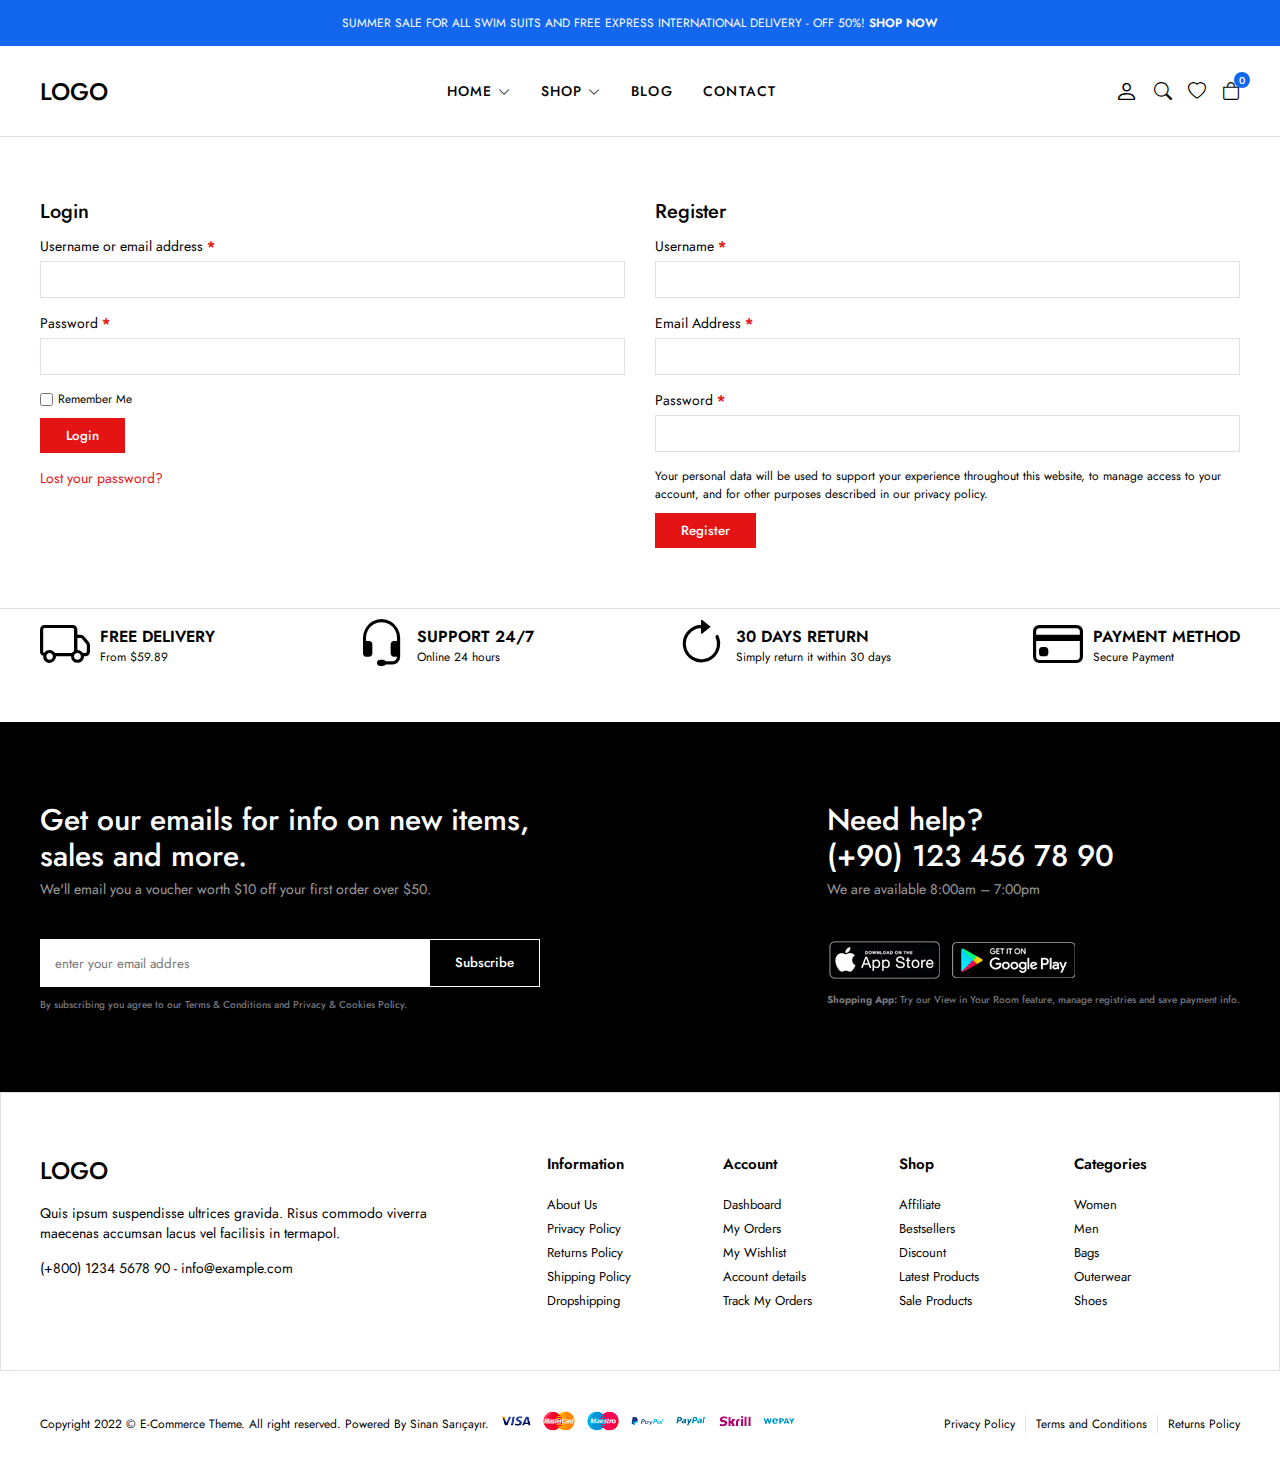
<file: account.html>
<!DOCTYPE html>
<html lang="en">

<head>
  <meta charset="UTF-8" />
  <meta http-equiv="X-UA-Compatible" content="IE=edge" />
  <meta name="viewport" content="width=device-width, initial-scale=1.0" />
  <!-- !bootstrap icon -->
  <link rel="stylesheet" href="https://cdn.jsdelivr.net/npm/bootstrap-icons@1.10.2/font/bootstrap-icons.css" />
  <link rel="stylesheet" href="css/main.css" />
  <title>E-Commerce | Account</title>
</head>

<body>
  <!-- ! header start -->
  <header>
    <div class="global-notification">
      <div class="container">
        <p>
          SUMMER SALE FOR ALL SWIM SUITS AND FREE EXPRESS INTERNATIONAL
          DELIVERY - OFF 50%! <a href="shop.html">SHOP NOW</a>
        </p>
      </div>
    </div>
    <div class="header-row">
      <div class="container">
        <div class="header-wrapper">
          <div class="header-mobile">
            <i class="bi bi-list" id="btn-menu"></i>
          </div>
          <div class="header-left">
            <a href="/" class="logo">LOGO</a>
          </div>
          <div class="header-center" id="sidebar">
            <nav class="navigation">
              <ul class="menu-list">
                <li class="menu-list-item">
                  <a href="/" class="menu-link">Home
                    <i class="bi bi-chevron-down"></i>
                  </a>
                  <div class="menu-dropdown-wrapper">
                    <ul class="menu-dropdown-content">
                      <li><a href="#">Home Clean</a></li>
                      <li><a href="#">Home Collection</a></li>
                      <li><a href="#">Home Minimal</a></li>
                      <li><a href="#">Home Modern</a></li>
                      <li><a href="#">Home Parallax</a></li>
                      <li><a href="#">Home Strong</a></li>
                      <li><a href="#">Home Style</a></li>
                      <li><a href="#">Home Unique</a></li>
                      <li><a href="#">Home RTL</a></li>
                    </ul>
                  </div>
                </li>
                <li class="menu-list-item megamenu-wrapper">
                  <a href="shop.html" class="menu-link">Shop
                    <i class="bi bi-chevron-down"></i>
                  </a>
                  <div class="menu-dropdown-wrapper">
                    <div class="menu-dropdown-megamenu">
                      <div class="megamenu-links">
                        <div class="megamenu-products">
                          <h3 class="megamenu-product-title">Shop Style</h3>
                          <ul class="megamenu-menu-list">
                            <li><a href="#">Shop Standart</a></li>
                            <li><a href="#">Shop Full</a></li>
                            <li><a href="#">Shop Only Categories</a></li>
                            <li><a href="#">Shop Image Categories</a></li>
                            <li><a href="#">Shop Sub Categories</a></li>
                            <li><a href="#">Shop List</a></li>
                            <li><a href="#">Hover Style 1</a></li>
                            <li><a href="#">Hover Style 2</a></li>
                            <li><a href="#">Hover Style 3</a></li>
                          </ul>
                        </div>
                        <div class="megamenu-products">
                          <h3 class="megamenu-product-title">
                            Filter Layout
                          </h3>
                          <ul class="megamenu-menu-list">
                            <li><a href="#">Sidebar</a></li>
                            <li><a href="#">Filter Side Out</a></li>
                            <li><a href="#">Filter Dropdown</a></li>
                            <li><a href="#">Filter Drawer</a></li>
                          </ul>
                        </div>
                        <div class="megamenu-products">
                          <h3 class="megamenu-product-title">Shop Loader</h3>
                          <ul class="megamenu-menu-list">
                            <li><a href="#">Shop Pagination</a></li>
                            <li><a href="#">Shop Infinity</a></li>
                            <li><a href="#">Shop Load More</a></li>
                            <li><a href="#">Cart Modal</a></li>
                            <li><a href="#">Cart Drawer</a></li>
                            <li><a href="#">Cart Page</a></li>
                          </ul>
                        </div>
                      </div>
                      <div class="megamenu-single">
                        <a href="#">
                          <img src="img/mega-menu.jpg" alt="" />
                        </a>
                        <h3 class="megamenu-single-title">
                          JOIN THE LAYERING GANG
                        </h3>
                        <h4 class="megamenu-single-subtitle">
                          Suspendisse faucibus nunc et pellentesque
                        </h4>
                        <a href="#" class="megamenu-single-button btn btn-sm">Shop Now</a>
                      </div>
                    </div>
                  </div>
                </li>
                <li class="menu-list-item">
                  <a href="blog.html" class="menu-link">Blog
                  </a>
                </li>
                <li class="menu-list-item">
                  <a href="contact.html" class="menu-link">Contact</a>
                </li>
              </ul>
            </nav>
            <i class="bi-x-circle" id="close-sidebar"></i>
          </div>
          <div class="header-right">
            <div class="header-right-links">
              <a href="account.html">
                <i class="bi bi-person"></i>
              </a>
              <button class="search-button">
                <i class="bi bi-search"></i>
              </button>
              <a href="#">
                <i class="bi bi-heart"></i>
              </a>
              <div class="header-cart">
                <a href="cart.html" class="header-cart-link">
                  <i class="bi bi-bag"></i>
                  <span class="header-cart-count">0</span>
                </a>
              </div>
            </div>
          </div>
        </div>
      </div>
    </div>
  </header>
  <!-- ! header end -->

  <!-- ! modal search start -->
  <div class="modal-search">
    <div class="modal-wrapper">
      <h3 class="modal-title">Search for products</h3>
      <p class="modal-text">
        Start typing to see products you are looking for.
      </p>
      <div class="search">
        <input type="text" placeholder="Search a product" />
        <button><i class="bi bi-search"></i></button>
      </div>
      </form>
      <div class="search-result">
        <div class="search-heading">
          <h3>RESULT FROM PRODUCT</h3>
        </div>
        <div class="results">

        </div>
      </div>
      <i class="bi bi-x-circle" id="close-modal-search"></i>
    </div>
  </div>
  <!-- ! modal search end -->


  <!-- ! account start -->
  <section class="account-page">
    <div class="container">
      <div class="account-wrapper">
        <div class="account-column">
          <h2>Login</h2>
          <form>
            <div>
              <label>
                <span>Username or email address <span class="required">*</span></span>
                <input type="text">
              </label>
            </div>
            <div>
              <label>
                <span>Password <span class="required">*</span></span>
                <input type="password">
              </label>
            </div>
            <p class="remember">
              <label>
                <input type="checkbox">
                <span>Remember Me</span>
              </label>
              <button class="btn btn-sm">Login</button>
            </p>
            <a href="#" class="form-link">Lost your password?</a>
          </form>
        </div>
        <div class="account-column">
          <h2>Register</h2>
          <form>
            <div>
              <label>
                <span>Username <span class="required">*</span></span>
                <input type="text">
              </label>
            </div>
            <div>
              <label>
                <span>Email Address <span class="required">*</span></span>
                <input type="email">
              </label>
            </div>
            <div>
              <label>
                <span>Password <span class="required">*</span></span>
                <input type="password">
              </label>
            </div>
            <div class="privacy-policy-text remember">
              <p>
                Your personal data will be used to support your experience throughout this website, to manage access to
                your account, and for other purposes described in our <a href="#">privacy policy</a>.
              </p>
              <button class="btn btn-sm">Register</button>
            </div>
          </form>
        </div>
      </div>
    </div>
  </section>
  <!-- ! account end -->

  <!-- ! policy start -->
  <section class="policy">
    <div class="container">
      <ul class="policy-list">
        <li class="policy-item">
          <i class="bi bi-truck"></i>
          <div class="policy-texts">
            <strong>FREE DELIVERY</strong>
            <span>From $59.89</span>
          </div>
        </li>
        <li class="policy-item">
          <i class="bi bi-headset"></i>
          <div class="policy-texts">
            <strong>SUPPORT 24/7</strong>
            <span>Online 24 hours</span>
          </div>
        </li>
        <li class="policy-item">
          <i class="bi bi-arrow-clockwise"></i>
          <div class="policy-texts">
            <strong>30 DAYS RETURN</strong>
            <span>Simply return it within 30 days</span>
          </div>
        </li>
        <li class="policy-item">
          <i class="bi bi-credit-card"></i>
          <div class="policy-texts">
            <strong>PAYMENT METHOD</strong>
            <span>Secure Payment</span>
          </div>
        </li>
      </ul>
    </div>
  </section>
  <!-- ! policy end -->

  <!-- ! footer start -->
  <section class="footer">
    <div class="subscribe-contact-row">
      <div class="container">
        <div class="subscribe-contact-wrapper">
          <div class="subscribe-wrapper">
            <div class="footer-subscribe">
              <div class="footer-subscribe-top">
                <h3 class="subscribe-title">
                  Get our emails for info on new items, sales and more.
                </h3>
                <p class="subscribe-desc">
                  We'll email you a voucher worth $10 off your first order
                  over $50.
                </p>
              </div>
              <div class="footer-subscribe-bottom">
                <form>
                  <input type="text" placeholder="enter your email addres" />
                  <button class="btn">Subscribe</button>
                </form>
                <p class="privacy-text">
                  By subscribing you agree to our
                  <a href="#">Terms & Conditions and Privacy & Cookies Policy.</a>
                </p>
              </div>
            </div>
          </div>
          <div class="contact-wrapper">
            <div class="footer-contact-top">
              <h3 class="contact-title">Need help? <br>
                (+90) 123 456 78 90
              </h3>
              <p class="contact-desc">We are available 8:00am – 7:00pm
              </p>
            </div>
            <div class="footer-contact-bottom">
              <div class="download-app">
                <a href="#">
                  <img src="img/footer/app-store.png" alt="">
                </a>
                <a href="#">
                  <img src="img/footer/google-play.png" alt="">
                </a>
              </div>
              <p class="privacy-text">
                <strong>Shopping App:</strong> Try our View in Your Room feature, manage registries and save payment
                info.
              </p>
            </div>
          </div>
        </div>
      </div>
    </div>
    <div class="widgets-row">
      <div class="container">
        <div class="footer-widgets">
          <div class="brand-info">
            <div class="footer-logo">
              <a href="/" class="logo">LOGO</a>
            </div>
            <div class="footer-desc">
              Quis ipsum suspendisse ultrices gravida. Risus commodo viverra maecenas accumsan lacus vel facilisis in
              termapol.
            </div>
            <div class="footer-contact">
              <p>
                <a href="tel:123456789">(+800) 1234 5678 90</a> -
                <a href="mailto:info@example.com">info@example.com</a>
              </p>
            </div>
          </div>
          <div class="widget-nav-menu">
            <h4>Information</h4>
            <ul class="menu-list">
              <li>
                <a href="#">About Us</a>
              </li>
              <li>
                <a href="#">Privacy Policy</a>
              </li>
              <li>
                <a href="#">Returns Policy</a>
              </li>
              <li>
                <a href="#">Shipping Policy</a>
              </li>
              <li>
                <a href="#">Dropshipping</a>
              </li>
            </ul>
          </div>
          <div class="widget-nav-menu">
            <h4>Account</h4>
            <ul class="menu-list">
              <li>
                <a href="#">Dashboard</a>
              </li>
              <li>
                <a href="#">My Orders</a>
              </li>
              <li>
                <a href="#">My Wishlist</a>
              </li>
              <li>
                <a href="#">Account details</a>
              </li>
              <li>
                <a href="#">Track My Orders</a>
              </li>
            </ul>
          </div>
          <div class="widget-nav-menu">
            <h4>Shop</h4>
            <ul class="menu-list">
              <li>
                <a href="#">Affiliate</a>
              </li>
              <li>
                <a href="#">Bestsellers</a>
              </li>
              <li>
                <a href="#">Discount</a>
              </li>
              <li>
                <a href="#">Latest Products</a>
              </li>
              <li>
                <a href="#">Sale Products</a>
              </li>
            </ul>
          </div>
          <div class="widget-nav-menu">
            <h4>Categories</h4>
            <ul class="menu-list">
              <li>
                <a href="#">Women</a>
              </li>
              <li>
                <a href="#">Men</a>
              </li>
              <li>
                <a href="#">Bags</a>
              </li>
              <li>
                <a href="#">Outerwear</a>
              </li>
              <li>
                <a href="#">Shoes</a>
              </li>
            </ul>
          </div>
        </div>
      </div>
    </div>
    <div class="copyright-row">
      <div class="copyright-row">
        <div class="container">
          <div class="footer-copyright">
            <div class="site-copyright">
              <p>
                Copyright 2022 © E-Commerce Theme. All right reserved.
                Powered By Sinan Sarıçayır.
              </p>
            </div>
            <a href="#">
              <img src="img/footer/cards.png" alt="">
            </a>
            <div class="footer-menu">
              <ul class="footer-menu-list">
                <li class="list-item">
                  <a href="#">Privacy Policy</a>
                </li>
                <li class="list-item">
                  <a href="#">Terms and Conditions</a>
                </li>
                <li class="list-item">
                  <a href="#">Returns Policy</a>
                </li>
              </ul>
            </div>
          </div>
        </div>
      </div>
    </div>
  </section>
  <!-- ! footer end -->

  <!-- scripts start -->
  <script src="js/main.js" type="module"></script>
  <!-- scripts end -->
</body>

</html>
</file>
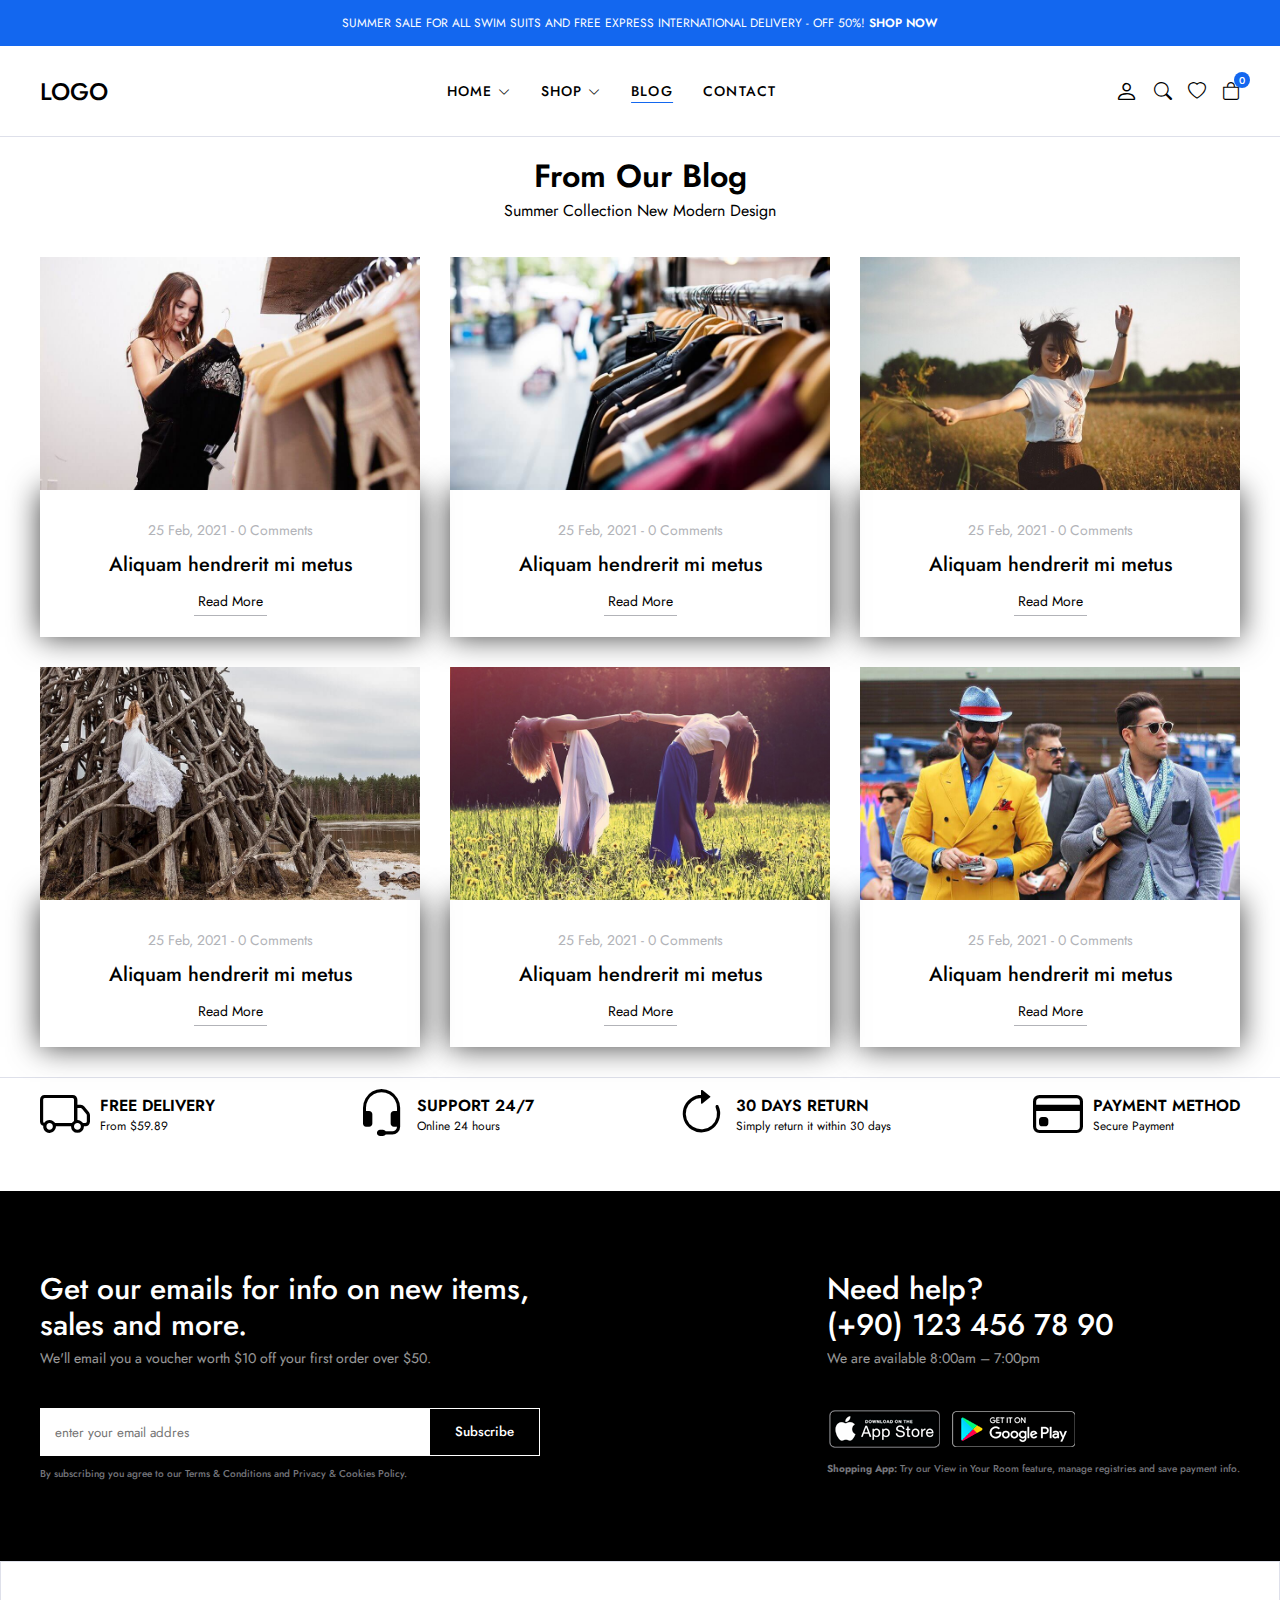
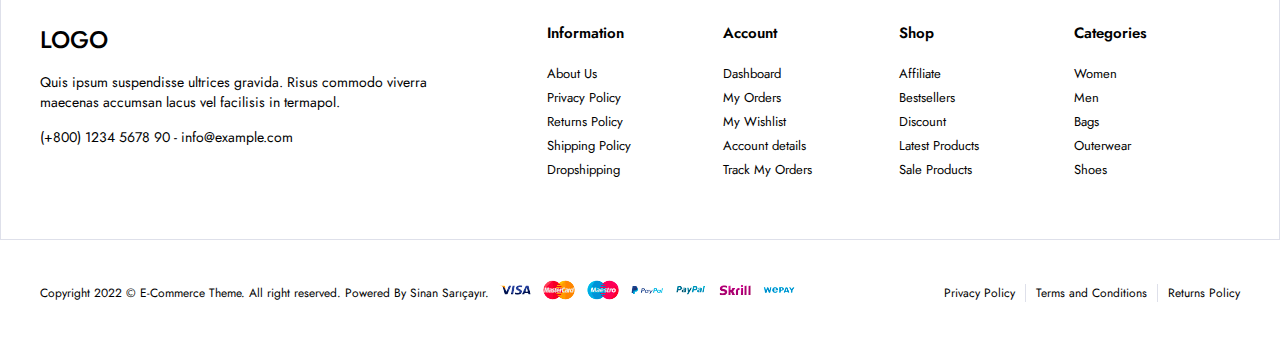
<file: blog.html>
<!DOCTYPE html>
<html lang="en">

<head>
    <meta charset="UTF-8" />
    <meta http-equiv="X-UA-Compatible" content="IE=edge" />
    <meta name="viewport" content="width=device-width, initial-scale=1.0" />
    <!-- !bootstrap icon -->
    <link rel="stylesheet" href="https://cdn.jsdelivr.net/npm/bootstrap-icons@1.10.2/font/bootstrap-icons.css" />
    <link rel="stylesheet" href="css/main.css" />
    <title>E-Commerce | Blog</title>
</head>

<body>
    <!-- ! header start -->
    <header>
        <div class="global-notification">
            <div class="container">
                <p>
                    SUMMER SALE FOR ALL SWIM SUITS AND FREE EXPRESS INTERNATIONAL
                    DELIVERY - OFF 50%! <a href="shop.html">SHOP NOW</a>
                </p>
            </div>
        </div>
        <div class="header-row">
            <div class="container">
                <div class="header-wrapper">
                    <div class="header-mobile">
                        <i class="bi bi-list" id="btn-menu"></i>
                    </div>
                    <div class="header-left">
                        <a href="/" class="logo">LOGO</a>
                    </div>
                    <div class="header-center" id="sidebar">
                        <nav class="navigation">
                            <ul class="menu-list">
                                <li class="menu-list-item">
                                    <a href="/" class="menu-link">Home
                                        <i class="bi bi-chevron-down"></i>
                                    </a>
                                    <div class="menu-dropdown-wrapper">
                                        <ul class="menu-dropdown-content">
                                            <li><a href="#">Home Clean</a></li>
                                            <li><a href="#">Home Collection</a></li>
                                            <li><a href="#">Home Minimal</a></li>
                                            <li><a href="#">Home Modern</a></li>
                                            <li><a href="#">Home Parallax</a></li>
                                            <li><a href="#">Home Strong</a></li>
                                            <li><a href="#">Home Style</a></li>
                                            <li><a href="#">Home Unique</a></li>
                                            <li><a href="#">Home RTL</a></li>
                                        </ul>
                                    </div>
                                </li>
                                <li class="menu-list-item megamenu-wrapper">
                                    <a href="shop.html" class="menu-link">Shop
                                        <i class="bi bi-chevron-down"></i>
                                    </a>
                                    <div class="menu-dropdown-wrapper">
                                        <div class="menu-dropdown-megamenu">
                                            <div class="megamenu-links">
                                                <div class="megamenu-products">
                                                    <h3 class="megamenu-product-title">Shop Style</h3>
                                                    <ul class="megamenu-menu-list">
                                                        <li><a href="#">Shop Standart</a></li>
                                                        <li><a href="#">Shop Full</a></li>
                                                        <li><a href="#">Shop Only Categories</a></li>
                                                        <li><a href="#">Shop Image Categories</a></li>
                                                        <li><a href="#">Shop Sub Categories</a></li>
                                                        <li><a href="#">Shop List</a></li>
                                                        <li><a href="#">Hover Style 1</a></li>
                                                        <li><a href="#">Hover Style 2</a></li>
                                                        <li><a href="#">Hover Style 3</a></li>
                                                    </ul>
                                                </div>
                                                <div class="megamenu-products">
                                                    <h3 class="megamenu-product-title">
                                                        Filter Layout
                                                    </h3>
                                                    <ul class="megamenu-menu-list">
                                                        <li><a href="#">Sidebar</a></li>
                                                        <li><a href="#">Filter Side Out</a></li>
                                                        <li><a href="#">Filter Dropdown</a></li>
                                                        <li><a href="#">Filter Drawer</a></li>
                                                    </ul>
                                                </div>
                                                <div class="megamenu-products">
                                                    <h3 class="megamenu-product-title">Shop Loader</h3>
                                                    <ul class="megamenu-menu-list">
                                                        <li><a href="#">Shop Pagination</a></li>
                                                        <li><a href="#">Shop Infinity</a></li>
                                                        <li><a href="#">Shop Load More</a></li>
                                                        <li><a href="#">Cart Modal</a></li>
                                                        <li><a href="#">Cart Drawer</a></li>
                                                        <li><a href="#">Cart Page</a></li>
                                                    </ul>
                                                </div>
                                            </div>
                                            <div class="megamenu-single">
                                                <a href="#">
                                                    <img src="img/mega-menu.jpg" alt="" />
                                                </a>
                                                <h3 class="megamenu-single-title">
                                                    JOIN THE LAYERING GANG
                                                </h3>
                                                <h4 class="megamenu-single-subtitle">
                                                    Suspendisse faucibus nunc et pellentesque
                                                </h4>
                                                <a href="#" class="megamenu-single-button btn btn-sm">Shop Now</a>
                                            </div>
                                        </div>
                                    </div>
                                </li>
                                <li class="menu-list-item">
                                    <a href="blog.html" class="menu-link active">Blog
                                    </a>
                                </li>
                                <li class="menu-list-item">
                                    <a href="contact.html" class="menu-link">Contact</a>
                                </li>
                            </ul>
                        </nav>
                        <i class="bi-x-circle" id="close-sidebar"></i>
                    </div>
                    <div class="header-right">
                        <div class="header-right-links">
                            <a href="account.html">
                                <i class="bi bi-person"></i>
                            </a>
                            <button class="search-button">
                                <i class="bi bi-search"></i>
                            </button>
                            <a href="#">
                                <i class="bi bi-heart"></i>
                            </a>
                            <div class="header-cart">
                                <a href="cart.html" class="header-cart-link">
                                    <i class="bi bi-bag"></i>
                                    <span class="header-cart-count">0</span>
                                </a>
                            </div>
                        </div>
                    </div>
                </div>
            </div>
        </div>
    </header>
    <!-- ! header end -->

    <!-- ! modal search start -->
    <div class="modal-search">
        <div class="modal-wrapper">
            <h3 class="modal-title">Search for products</h3>
            <p class="modal-text">
                Start typing to see products you are looking for.
            </p>
            <div class="search">
                <input type="text" placeholder="Search a product" />
                <button><i class="bi bi-search"></i></button>
            </div>
            </form>
            <div class="search-result">
                <div class="search-heading">
                    <h3>RESULT FROM PRODUCT</h3>
                </div>
                <div class="results">

                </div>
            </div>
            <i class="bi bi-x-circle" id="close-modal-search"></i>
        </div>
    </div>
    <!-- ! modal search end -->


    <!-- ! blogs start  -->
    <section class="blogs blog-page">
        <div class="container">
            <div class="section-title">
                <h2>From Our Blog</h2>
                <p>Summer Collection New Modern Design</p>
            </div>
            <ul class="blog-list">
                <li class="blog-item">
                    <a href="single-blog.html" class="blog-image">
                        <img src="img/blogs/blog1.jpg" alt="" />
                    </a>
                    <div class="blog-info">
                        <div class="blog-info-top">
                            <span>25 Feb, 2021</span>
                            -
                            <span>0 Comments</span>
                        </div>
                        <div class="blog-info-center">
                            <a href="#"> Aliquam hendrerit mi metus </a>
                        </div>
                        <div class="blog-info-bottom">
                            <a href="#">Read More</a>
                        </div>
                    </div>
                </li>
                <li class="blog-item">
                    <a href="single-blog.html" class="blog-image">
                        <img src="img/blogs/blog2.jpg" alt="" />
                    </a>
                    <div class="blog-info">
                        <div class="blog-info-top">
                            <span>25 Feb, 2021</span>
                            -
                            <span>0 Comments</span>
                        </div>
                        <div class="blog-info-center">
                            <a href="#"> Aliquam hendrerit mi metus </a>
                        </div>
                        <div class="blog-info-bottom">
                            <a href="#">Read More</a>
                        </div>
                    </div>
                </li>
                <li class="blog-item">
                    <a href="single-blog.html" class="blog-image">
                        <img src="img/blogs/blog3.jpg" alt="" />
                    </a>
                    <div class="blog-info">
                        <div class="blog-info-top">
                            <span>25 Feb, 2021</span>
                            -
                            <span>0 Comments</span>
                        </div>
                        <div class="blog-info-center">
                            <a href="#"> Aliquam hendrerit mi metus </a>
                        </div>
                        <div class="blog-info-bottom">
                            <a href="#">Read More</a>
                        </div>
                    </div>
                </li>
                <li class="blog-item">
                    <a href="single-blog.html" class="blog-image">
                        <img src="img/blogs/blog4.jpg" alt="" />
                    </a>
                    <div class="blog-info">
                        <div class="blog-info-top">
                            <span>25 Feb, 2021</span>
                            -
                            <span>0 Comments</span>
                        </div>
                        <div class="blog-info-center">
                            <a href="#"> Aliquam hendrerit mi metus </a>
                        </div>
                        <div class="blog-info-bottom">
                            <a href="#">Read More</a>
                        </div>
                    </div>
                </li>
                <li class="blog-item">
                    <a href="single-blog.html" class="blog-image">
                        <img src="img/blogs/blog5.jpg" alt="" />
                    </a>
                    <div class="blog-info">
                        <div class="blog-info-top">
                            <span>25 Feb, 2021</span>
                            -
                            <span>0 Comments</span>
                        </div>
                        <div class="blog-info-center">
                            <a href="#"> Aliquam hendrerit mi metus </a>
                        </div>
                        <div class="blog-info-bottom">
                            <a href="#">Read More</a>
                        </div>
                    </div>
                </li>
                <li class="blog-item">
                    <a href="single-blog.html" class="blog-image">
                        <img src="img/blogs/blog6.jpg" alt="" />
                    </a>
                    <div class="blog-info">
                        <div class="blog-info-top">
                            <span>25 Feb, 2021</span>
                            -
                            <span>0 Comments</span>
                        </div>
                        <div class="blog-info-center">
                            <a href="#"> Aliquam hendrerit mi metus </a>
                        </div>
                        <div class="blog-info-bottom">
                            <a href="#">Read More</a>
                        </div>
                    </div>
                </li>
            </ul>
        </div>
    </section>
    <!-- ! blogs end -->

    <!-- ! policy start -->
    <section class="policy">
        <div class="container">
            <ul class="policy-list">
                <li class="policy-item">
                    <i class="bi bi-truck"></i>
                    <div class="policy-texts">
                        <strong>FREE DELIVERY</strong>
                        <span>From $59.89</span>
                    </div>
                </li>
                <li class="policy-item">
                    <i class="bi bi-headset"></i>
                    <div class="policy-texts">
                        <strong>SUPPORT 24/7</strong>
                        <span>Online 24 hours</span>
                    </div>
                </li>
                <li class="policy-item">
                    <i class="bi bi-arrow-clockwise"></i>
                    <div class="policy-texts">
                        <strong>30 DAYS RETURN</strong>
                        <span>Simply return it within 30 days</span>
                    </div>
                </li>
                <li class="policy-item">
                    <i class="bi bi-credit-card"></i>
                    <div class="policy-texts">
                        <strong>PAYMENT METHOD</strong>
                        <span>Secure Payment</span>
                    </div>
                </li>
            </ul>
        </div>
    </section>
    <!-- ! policy end -->

    <!-- ! footer start -->
    <section class="footer">
        <div class="subscribe-contact-row">
            <div class="container">
                <div class="subscribe-contact-wrapper">
                    <div class="subscribe-wrapper">
                        <div class="footer-subscribe">
                            <div class="footer-subscribe-top">
                                <h3 class="subscribe-title">
                                    Get our emails for info on new items, sales and more.
                                </h3>
                                <p class="subscribe-desc">
                                    We'll email you a voucher worth $10 off your first order
                                    over $50.
                                </p>
                            </div>
                            <div class="footer-subscribe-bottom">
                                <form>
                                    <input type="text" placeholder="enter your email addres" />
                                    <button class="btn">Subscribe</button>
                                </form>
                                <p class="privacy-text">
                                    By subscribing you agree to our
                                    <a href="#">Terms & Conditions and Privacy & Cookies Policy.</a>
                                </p>
                            </div>
                        </div>
                    </div>
                    <div class="contact-wrapper">
                        <div class="footer-contact-top">
                            <h3 class="contact-title">Need help? <br>
                                (+90) 123 456 78 90
                            </h3>
                            <p class="contact-desc">We are available 8:00am – 7:00pm
                            </p>
                        </div>
                        <div class="footer-contact-bottom">
                            <div class="download-app">
                                <a href="#">
                                    <img src="img/footer/app-store.png" alt="">
                                </a>
                                <a href="#">
                                    <img src="img/footer/google-play.png" alt="">
                                </a>
                            </div>
                            <p class="privacy-text">
                                <strong>Shopping App:</strong> Try our View in Your Room feature, manage registries and
                                save payment
                                info.
                            </p>
                        </div>
                    </div>
                </div>
            </div>
        </div>
        <div class="widgets-row">
            <div class="container">
                <div class="footer-widgets">
                    <div class="brand-info">
                        <div class="footer-logo">
                            <a href="/" class="logo">LOGO</a>
                        </div>
                        <div class="footer-desc">
                            Quis ipsum suspendisse ultrices gravida. Risus commodo viverra maecenas accumsan lacus vel
                            facilisis in
                            termapol.
                        </div>
                        <div class="footer-contact">
                            <p>
                                <a href="tel:123456789">(+800) 1234 5678 90</a> -
                                <a href="mailto:info@example.com">info@example.com</a>
                            </p>
                        </div>
                    </div>
                    <div class="widget-nav-menu">
                        <h4>Information</h4>
                        <ul class="menu-list">
                            <li>
                                <a href="#">About Us</a>
                            </li>
                            <li>
                                <a href="#">Privacy Policy</a>
                            </li>
                            <li>
                                <a href="#">Returns Policy</a>
                            </li>
                            <li>
                                <a href="#">Shipping Policy</a>
                            </li>
                            <li>
                                <a href="#">Dropshipping</a>
                            </li>
                        </ul>
                    </div>
                    <div class="widget-nav-menu">
                        <h4>Account</h4>
                        <ul class="menu-list">
                            <li>
                                <a href="#">Dashboard</a>
                            </li>
                            <li>
                                <a href="#">My Orders</a>
                            </li>
                            <li>
                                <a href="#">My Wishlist</a>
                            </li>
                            <li>
                                <a href="#">Account details</a>
                            </li>
                            <li>
                                <a href="#">Track My Orders</a>
                            </li>
                        </ul>
                    </div>
                    <div class="widget-nav-menu">
                        <h4>Shop</h4>
                        <ul class="menu-list">
                            <li>
                                <a href="#">Affiliate</a>
                            </li>
                            <li>
                                <a href="#">Bestsellers</a>
                            </li>
                            <li>
                                <a href="#">Discount</a>
                            </li>
                            <li>
                                <a href="#">Latest Products</a>
                            </li>
                            <li>
                                <a href="#">Sale Products</a>
                            </li>
                        </ul>
                    </div>
                    <div class="widget-nav-menu">
                        <h4>Categories</h4>
                        <ul class="menu-list">
                            <li>
                                <a href="#">Women</a>
                            </li>
                            <li>
                                <a href="#">Men</a>
                            </li>
                            <li>
                                <a href="#">Bags</a>
                            </li>
                            <li>
                                <a href="#">Outerwear</a>
                            </li>
                            <li>
                                <a href="#">Shoes</a>
                            </li>
                        </ul>
                    </div>
                </div>
            </div>
        </div>
        <div class="copyright-row">
            <div class="copyright-row">
                <div class="container">
                    <div class="footer-copyright">
                        <div class="site-copyright">
                            <p>
                                Copyright 2022 © E-Commerce Theme. All right reserved.
                                Powered By Sinan Sarıçayır.
                            </p>
                        </div>
                        <a href="#">
                            <img src="img/footer/cards.png" alt="">
                        </a>
                        <div class="footer-menu">
                            <ul class="footer-menu-list">
                                <li class="list-item">
                                    <a href="#">Privacy Policy</a>
                                </li>
                                <li class="list-item">
                                    <a href="#">Terms and Conditions</a>
                                </li>
                                <li class="list-item">
                                    <a href="#">Returns Policy</a>
                                </li>
                            </ul>
                        </div>
                    </div>
                </div>
            </div>
        </div>
    </section>
    <!-- ! footer end -->

    <!-- scripts start -->
    <script src="js/main.js" type="module"></script>
    <!-- scripts end -->
</body>

</html>
</file>
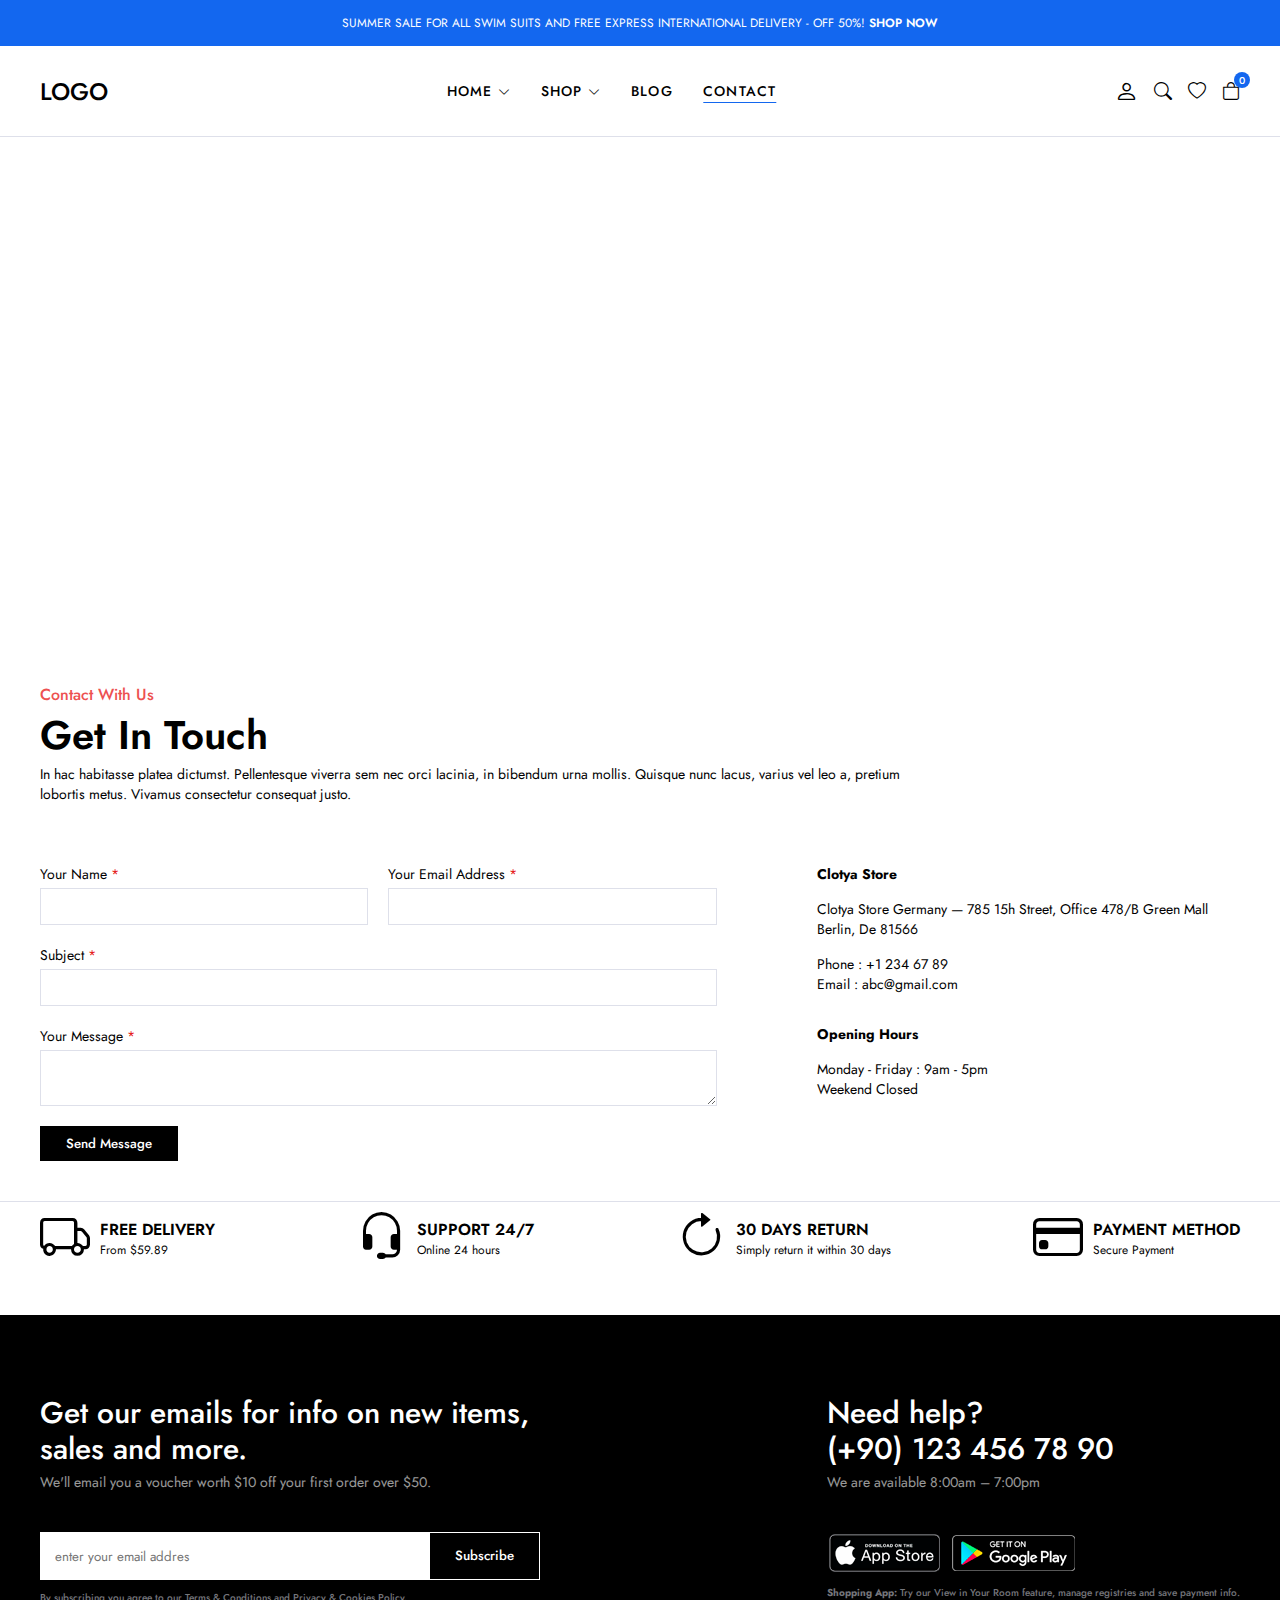
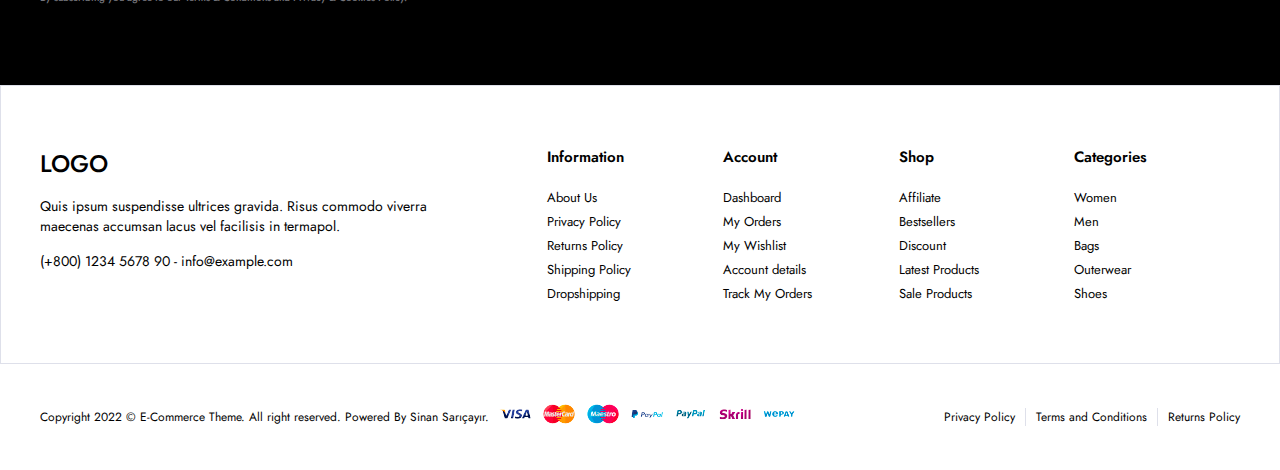
<file: contact.html>
<!DOCTYPE html>
<html lang="en">

<head>
    <meta charset="UTF-8" />
    <meta http-equiv="X-UA-Compatible" content="IE=edge" />
    <meta name="viewport" content="width=device-width, initial-scale=1.0" />
    <!-- !bootstrap icon -->
    <link rel="stylesheet" href="https://cdn.jsdelivr.net/npm/bootstrap-icons@1.10.2/font/bootstrap-icons.css" />
    <link rel="stylesheet" href="css/main.css" />
    <title>E-Commerce | Contact</title>
</head>

<body>
    <!-- ! header start -->
    <header>
        <div class="global-notification">
            <div class="container">
                <p>
                    SUMMER SALE FOR ALL SWIM SUITS AND FREE EXPRESS INTERNATIONAL
                    DELIVERY - OFF 50%! <a href="shop.html">SHOP NOW</a>
                </p>
            </div>
        </div>
        <div class="header-row">
            <div class="container">
                <div class="header-wrapper">
                    <div class="header-mobile">
                        <i class="bi bi-list" id="btn-menu"></i>
                    </div>
                    <div class="header-left">
                        <a href="/" class="logo">LOGO</a>
                    </div>
                    <div class="header-center" id="sidebar">
                        <nav class="navigation">
                            <ul class="menu-list">
                                <li class="menu-list-item">
                                    <a href="/" class="menu-link">Home
                                        <i class="bi bi-chevron-down"></i>
                                    </a>
                                    <div class="menu-dropdown-wrapper">
                                        <ul class="menu-dropdown-content">
                                            <li><a href="#">Home Clean</a></li>
                                            <li><a href="#">Home Collection</a></li>
                                            <li><a href="#">Home Minimal</a></li>
                                            <li><a href="#">Home Modern</a></li>
                                            <li><a href="#">Home Parallax</a></li>
                                            <li><a href="#">Home Strong</a></li>
                                            <li><a href="#">Home Style</a></li>
                                            <li><a href="#">Home Unique</a></li>
                                            <li><a href="#">Home RTL</a></li>
                                        </ul>
                                    </div>
                                </li>
                                <li class="menu-list-item megamenu-wrapper">
                                    <a href="shop.html" class="menu-link">Shop
                                        <i class="bi bi-chevron-down"></i>
                                    </a>
                                    <div class="menu-dropdown-wrapper">
                                        <div class="menu-dropdown-megamenu">
                                            <div class="megamenu-links">
                                                <div class="megamenu-products">
                                                    <h3 class="megamenu-product-title">Shop Style</h3>
                                                    <ul class="megamenu-menu-list">
                                                        <li><a href="#">Shop Standart</a></li>
                                                        <li><a href="#">Shop Full</a></li>
                                                        <li><a href="#">Shop Only Categories</a></li>
                                                        <li><a href="#">Shop Image Categories</a></li>
                                                        <li><a href="#">Shop Sub Categories</a></li>
                                                        <li><a href="#">Shop List</a></li>
                                                        <li><a href="#">Hover Style 1</a></li>
                                                        <li><a href="#">Hover Style 2</a></li>
                                                        <li><a href="#">Hover Style 3</a></li>
                                                    </ul>
                                                </div>
                                                <div class="megamenu-products">
                                                    <h3 class="megamenu-product-title">
                                                        Filter Layout
                                                    </h3>
                                                    <ul class="megamenu-menu-list">
                                                        <li><a href="#">Sidebar</a></li>
                                                        <li><a href="#">Filter Side Out</a></li>
                                                        <li><a href="#">Filter Dropdown</a></li>
                                                        <li><a href="#">Filter Drawer</a></li>
                                                    </ul>
                                                </div>
                                                <div class="megamenu-products">
                                                    <h3 class="megamenu-product-title">Shop Loader</h3>
                                                    <ul class="megamenu-menu-list">
                                                        <li><a href="#">Shop Pagination</a></li>
                                                        <li><a href="#">Shop Infinity</a></li>
                                                        <li><a href="#">Shop Load More</a></li>
                                                        <li><a href="#">Cart Modal</a></li>
                                                        <li><a href="#">Cart Drawer</a></li>
                                                        <li><a href="#">Cart Page</a></li>
                                                    </ul>
                                                </div>
                                            </div>
                                            <div class="megamenu-single">
                                                <a href="#">
                                                    <img src="img/mega-menu.jpg" alt="" />
                                                </a>
                                                <h3 class="megamenu-single-title">
                                                    JOIN THE LAYERING GANG
                                                </h3>
                                                <h4 class="megamenu-single-subtitle">
                                                    Suspendisse faucibus nunc et pellentesque
                                                </h4>
                                                <a href="#" class="megamenu-single-button btn btn-sm">Shop Now</a>
                                            </div>
                                        </div>
                                    </div>
                                </li>
                                <li class="menu-list-item">
                                    <a href="blog.html" class="menu-link">Blog
                                    </a>
                                </li>
                                <li class="menu-list-item">
                                    <a href="contact.html" class="menu-link active">Contact</a>
                                </li>
                            </ul>
                        </nav>
                        <i class="bi-x-circle" id="close-sidebar"></i>
                    </div>
                    <div class="header-right">
                        <div class="header-right-links">
                            <a href="account.html">
                                <i class="bi bi-person"></i>
                            </a>
                            <button class="search-button">
                                <i class="bi bi-search"></i>
                            </button>
                            <a href="#">
                                <i class="bi bi-heart"></i>
                            </a>
                            <div class="header-cart">
                                <a href="cart.html" class="header-cart-link">
                                    <i class="bi bi-bag"></i>
                                    <span class="header-cart-count">0</span>
                                </a>
                            </div>
                        </div>
                    </div>
                </div>
            </div>
        </div>
    </header>
    <!-- ! header end -->

    <!-- ! modal search start -->
    <div class="modal-search">
        <div class="modal-wrapper">
            <h3 class="modal-title">Search for products</h3>
            <p class="modal-text">
                Start typing to see products you are looking for.
            </p>
            <div class="search">
                <input type="text" placeholder="Search a product" />
                <button><i class="bi bi-search"></i></button>
            </div>
            </form>
            <div class="search-result">
                <div class="search-heading">
                    <h3>RESULT FROM PRODUCT</h3>
                </div>
                <div class="results">

                </div>
            </div>
            <i class="bi bi-x-circle" id="close-modal-search"></i>
        </div>
    </div>
    <!-- ! modal search end -->

 

    <!-- ! contact start -->
    <sectione class="contact">
        <div class="contact-top">
            <div class="contact-map">
                <iframe
                    src="https://www.google.com/maps/embed?pb=!1m18!1m12!1m3!1d195884.7199739243!2d32.76276475!3d39.903376550000004!2m3!1f0!2f0!3f0!3m2!1i1024!2i768!4f13.1!3m3!1m2!1s0x14d347d520732db1%3A0xbdc57b0c0842b8d!2sAnkara!5e0!3m2!1str!2str!4v1674751584282!5m2!1str!2str"
                    width="100%" height="500" style="border:0;" allowfullscreen="" loading="lazy"
                    referrerpolicy="no-referrer-when-downgrade"></iframe>
            </div>
        </div>
        <div class="contact-bottom">
            <div class="container">
                <div class="contact-texts">
                    <h4>Contact With Us</h4>
                    <h2>Get In Touch</h2>
                    <p>In hac habitasse platea dictumst. Pellentesque viverra sem nec orci lacinia, in bibendum urna
                        mollis.
                        Quisque nunc lacus, varius vel leo a, pretium lobortis metus. Vivamus consectetur consequat
                        justo.
                    </p>
                </div>
                <div class="contact-elements">
                    <form class="contact-form">
                        <div>
                            <label for="">Your Name
                                <span>*</span>
                            </label>
                            <input type="text" required>
                        </div>
                        <div>
                            <label for="">Your Email Address
                                <span>*</span>
                            </label>
                            <input type="email" required>
                        </div>
                        <div>
                            <label for="">Subject
                                <span>*</span>
                            </label>
                            <input type="text" required>
                        </div>
                        <div>
                            <label for="">Your Message
                                <span>*</span>
                            </label>
                            <textarea required></textarea>
                        </div>
                        <button class="btn btn-sm form-button   ">Send Message</button>
                    </form>
                    <div class="contact-info">
                        <div class="contact-info-item">
                            <strong>Clotya Store</strong>
                            <p class="contact-streets">Clotya Store Germany — 785 15h Street, Office 478/B Green Mall
                                Berlin, De 81566</p>
                            <div class="contact-informations">
                                <a href="tel:+123456789">Phone : +1 234 67 89</a>
                                <a href="mailto:abc@gmail.com">Email : abc@gmail.com</a>
                            </div>
                        </div>
                        <div class="contact-info-item">
                            <strong>Opening Hours</strong>
                            <p class="contact-date">Monday - Friday : 9am - 5pm</p>
                            <p>Weekend Closed</p>
                        </div>
                    </div>
                </div>
            </div>
        </div>
    </sectione>
    <!-- ! contact end -->

    <!-- ! policy start -->
    <section class="policy">
        <div class="container">
            <ul class="policy-list">
                <li class="policy-item">
                    <i class="bi bi-truck"></i>
                    <div class="policy-texts">
                        <strong>FREE DELIVERY</strong>
                        <span>From $59.89</span>
                    </div>
                </li>
                <li class="policy-item">
                    <i class="bi bi-headset"></i>
                    <div class="policy-texts">
                        <strong>SUPPORT 24/7</strong>
                        <span>Online 24 hours</span>
                    </div>
                </li>
                <li class="policy-item">
                    <i class="bi bi-arrow-clockwise"></i>
                    <div class="policy-texts">
                        <strong>30 DAYS RETURN</strong>
                        <span>Simply return it within 30 days</span>
                    </div>
                </li>
                <li class="policy-item">
                    <i class="bi bi-credit-card"></i>
                    <div class="policy-texts">
                        <strong>PAYMENT METHOD</strong>
                        <span>Secure Payment</span>
                    </div>
                </li>
            </ul>
        </div>
    </section>
    <!-- ! policy end -->

    <!-- ! footer start -->
    <section class="footer">
        <div class="subscribe-contact-row">
            <div class="container">
                <div class="subscribe-contact-wrapper">
                    <div class="subscribe-wrapper">
                        <div class="footer-subscribe">
                            <div class="footer-subscribe-top">
                                <h3 class="subscribe-title">
                                    Get our emails for info on new items, sales and more.
                                </h3>
                                <p class="subscribe-desc">
                                    We'll email you a voucher worth $10 off your first order
                                    over $50.
                                </p>
                            </div>
                            <div class="footer-subscribe-bottom">
                                <form>
                                    <input type="text" placeholder="enter your email addres" />
                                    <button class="btn">Subscribe</button>
                                </form>
                                <p class="privacy-text">
                                    By subscribing you agree to our
                                    <a href="#">Terms & Conditions and Privacy & Cookies Policy.</a>
                                </p>
                            </div>
                        </div>
                    </div>
                    <div class="contact-wrapper">
                        <div class="footer-contact-top">
                            <h3 class="contact-title">Need help? <br>
                                (+90) 123 456 78 90
                            </h3>
                            <p class="contact-desc">We are available 8:00am – 7:00pm
                            </p>
                        </div>
                        <div class="footer-contact-bottom">
                            <div class="download-app">
                                <a href="#">
                                    <img src="img/footer/app-store.png" alt="">
                                </a>
                                <a href="#">
                                    <img src="img/footer/google-play.png" alt="">
                                </a>
                            </div>
                            <p class="privacy-text">
                                <strong>Shopping App:</strong> Try our View in Your Room feature, manage registries and
                                save payment
                                info.
                            </p>
                        </div>
                    </div>
                </div>
            </div>
        </div>
        <div class="widgets-row">
            <div class="container">
                <div class="footer-widgets">
                    <div class="brand-info">
                        <div class="footer-logo">
                            <a href="/" class="logo">LOGO</a>
                        </div>
                        <div class="footer-desc">
                            Quis ipsum suspendisse ultrices gravida. Risus commodo viverra maecenas accumsan lacus vel
                            facilisis in
                            termapol.
                        </div>
                        <div class="footer-contact">
                            <p>
                                <a href="tel:123456789">(+800) 1234 5678 90</a> -
                                <a href="mailto:info@example.com">info@example.com</a>
                            </p>
                        </div>
                    </div>
                    <div class="widget-nav-menu">
                        <h4>Information</h4>
                        <ul class="menu-list">
                            <li>
                                <a href="#">About Us</a>
                            </li>
                            <li>
                                <a href="#">Privacy Policy</a>
                            </li>
                            <li>
                                <a href="#">Returns Policy</a>
                            </li>
                            <li>
                                <a href="#">Shipping Policy</a>
                            </li>
                            <li>
                                <a href="#">Dropshipping</a>
                            </li>
                        </ul>
                    </div>
                    <div class="widget-nav-menu">
                        <h4>Account</h4>
                        <ul class="menu-list">
                            <li>
                                <a href="#">Dashboard</a>
                            </li>
                            <li>
                                <a href="#">My Orders</a>
                            </li>
                            <li>
                                <a href="#">My Wishlist</a>
                            </li>
                            <li>
                                <a href="#">Account details</a>
                            </li>
                            <li>
                                <a href="#">Track My Orders</a>
                            </li>
                        </ul>
                    </div>
                    <div class="widget-nav-menu">
                        <h4>Shop</h4>
                        <ul class="menu-list">
                            <li>
                                <a href="#">Affiliate</a>
                            </li>
                            <li>
                                <a href="#">Bestsellers</a>
                            </li>
                            <li>
                                <a href="#">Discount</a>
                            </li>
                            <li>
                                <a href="#">Latest Products</a>
                            </li>
                            <li>
                                <a href="#">Sale Products</a>
                            </li>
                        </ul>
                    </div>
                    <div class="widget-nav-menu">
                        <h4>Categories</h4>
                        <ul class="menu-list">
                            <li>
                                <a href="#">Women</a>
                            </li>
                            <li>
                                <a href="#">Men</a>
                            </li>
                            <li>
                                <a href="#">Bags</a>
                            </li>
                            <li>
                                <a href="#">Outerwear</a>
                            </li>
                            <li>
                                <a href="#">Shoes</a>
                            </li>
                        </ul>
                    </div>
                </div>
            </div>
        </div>
        <div class="copyright-row">
            <div class="copyright-row">
                <div class="container">
                    <div class="footer-copyright">
                        <div class="site-copyright">
                            <p>
                                Copyright 2022 © E-Commerce Theme. All right reserved.
                                Powered By Sinan Sarıçayır.
                            </p>
                        </div>
                        <a href="#">
                            <img src="img/footer/cards.png" alt="">
                        </a>
                        <div class="footer-menu">
                            <ul class="footer-menu-list">
                                <li class="list-item">
                                    <a href="#">Privacy Policy</a>
                                </li>
                                <li class="list-item">
                                    <a href="#">Terms and Conditions</a>
                                </li>
                                <li class="list-item">
                                    <a href="#">Returns Policy</a>
                                </li>
                            </ul>
                        </div>
                    </div>
                </div>
            </div>
        </div>
    </section>
    <!-- ! footer end -->

    <!-- scripts start -->
    <script src="js/main.js" type="module"></script>
    <!-- scripts end -->
</body>

</html>
</file>
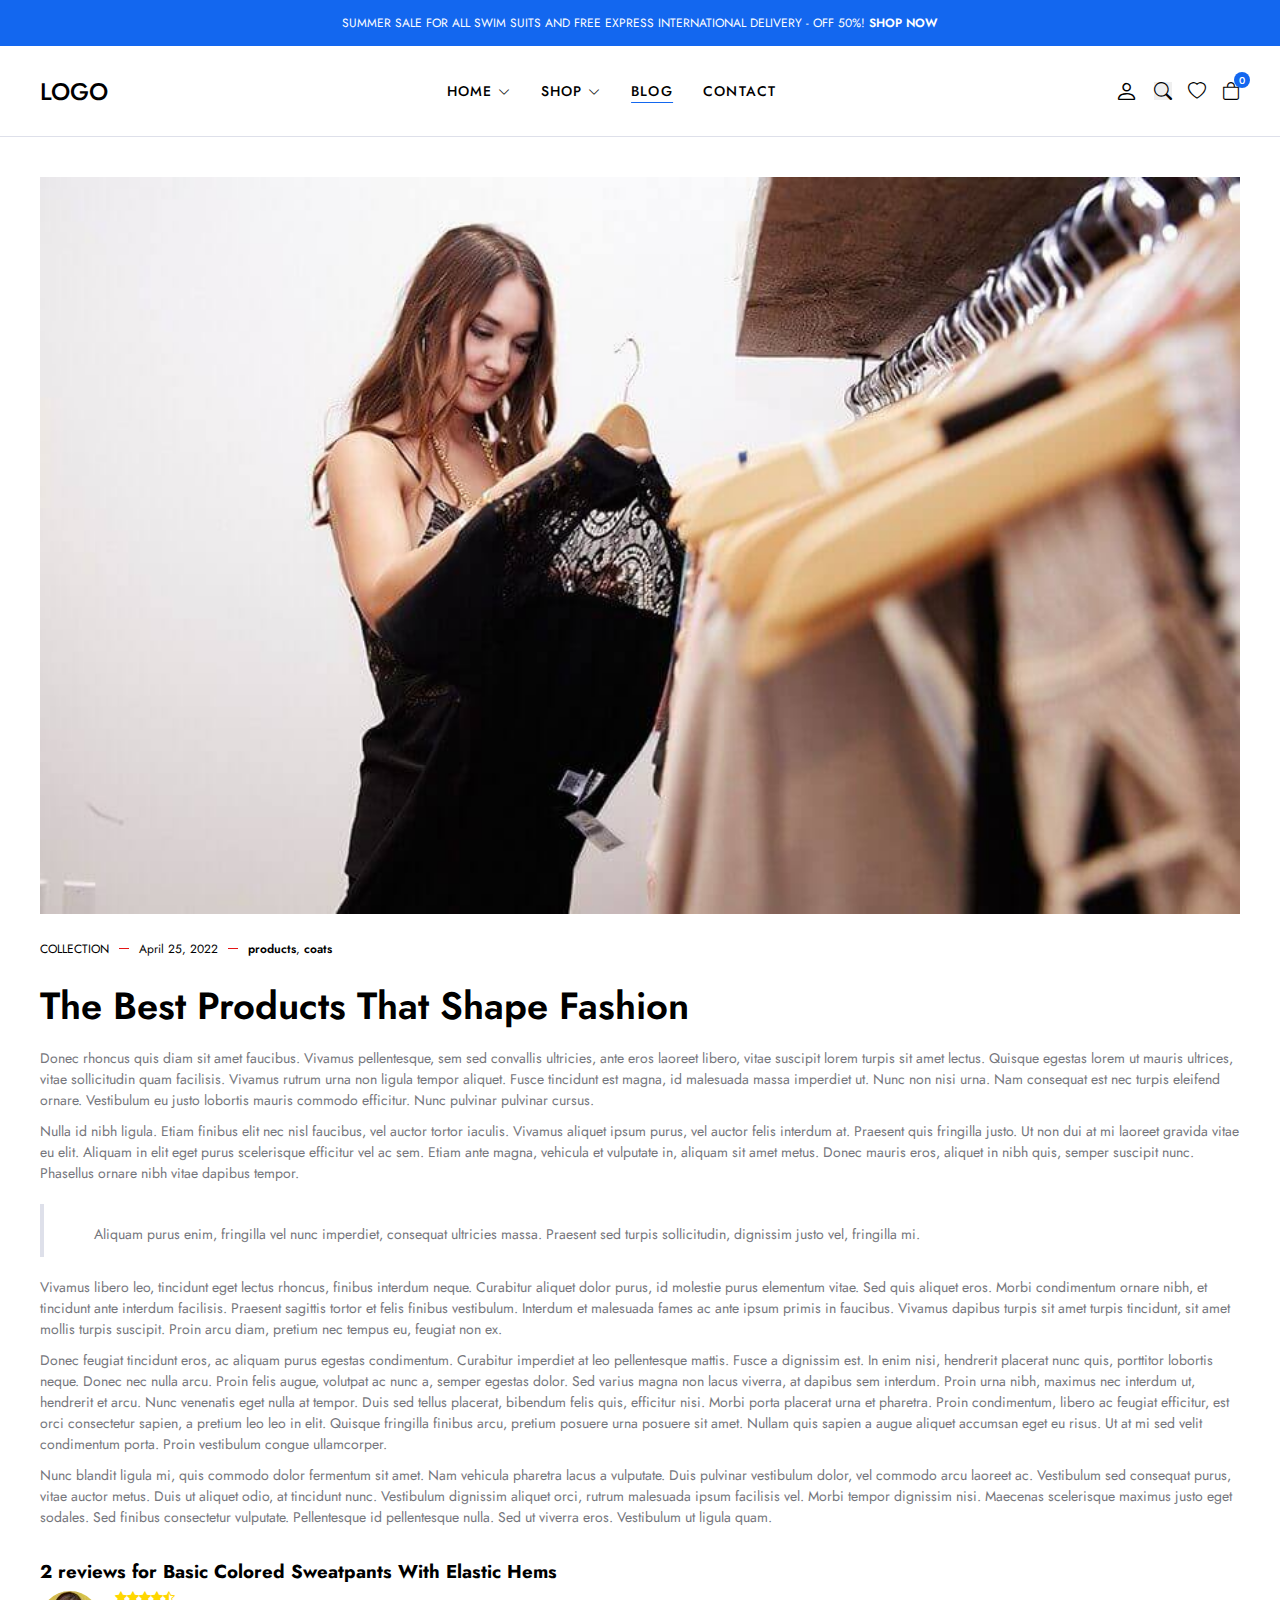
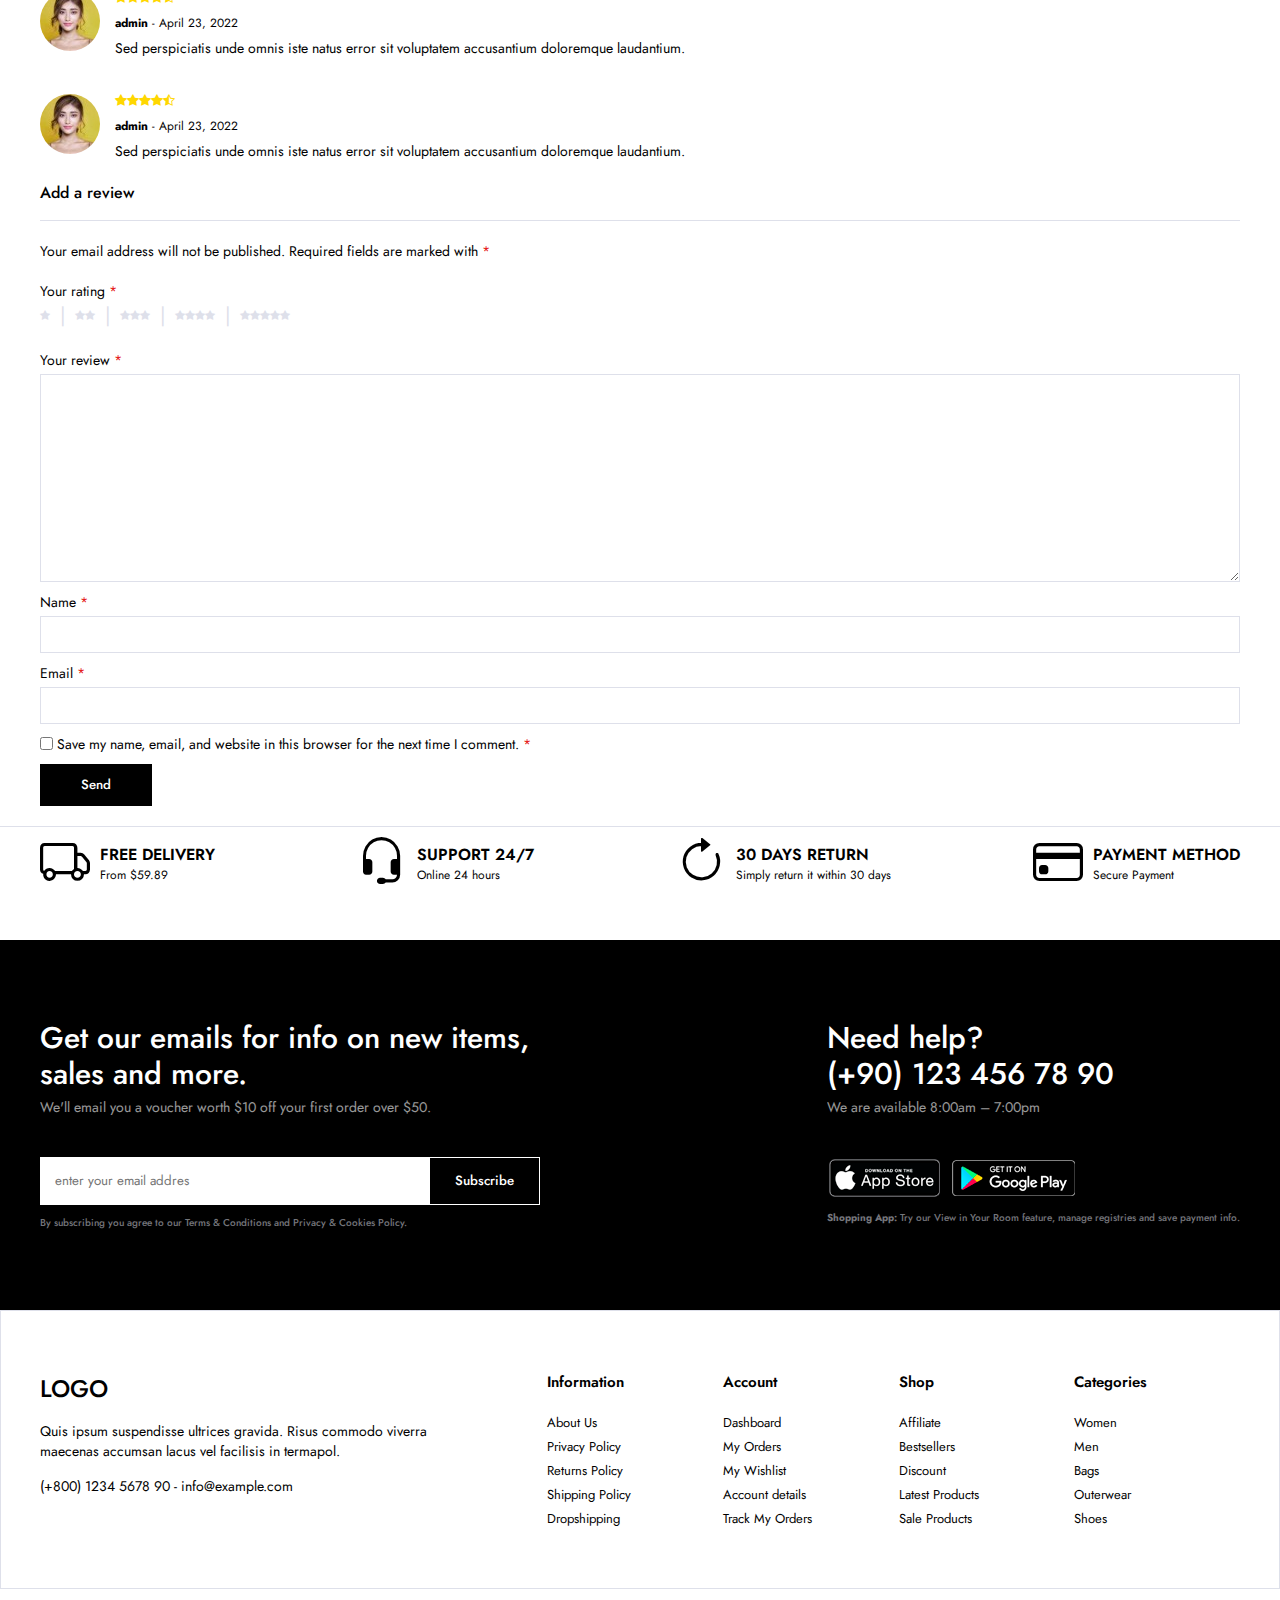
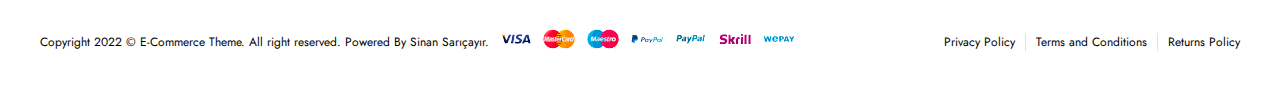
<file: single-blog.html>
<!DOCTYPE html>
<html lang="en">

<head>
    <meta charset="UTF-8" />
    <meta http-equiv="X-UA-Compatible" content="IE=edge" />
    <meta name="viewport" content="width=device-width, initial-scale=1.0" />
    <!-- !bootstrap icon -->
    <link rel="stylesheet" href="https://cdn.jsdelivr.net/npm/bootstrap-icons@1.10.2/font/bootstrap-icons.css" />
    <link rel="stylesheet" href="css/main.css" />
    <title>E-Commerce | Single Blog</title>
</head>

<body>
    <!-- ! header start -->
    <header>
        <div class="global-notification">
            <div class="container">
                <p>
                    SUMMER SALE FOR ALL SWIM SUITS AND FREE EXPRESS INTERNATIONAL
                    DELIVERY - OFF 50%! <a href="shop.html">SHOP NOW</a>
                </p>
            </div>
        </div>
        <div class="header-row">
            <div class="container">
                <div class="header-wrapper">
                    <div class="header-mobile">
                        <i class="bi bi-list"></i>
                    </div>
                    <div class="header-left">
                        <a href="/" class="logo">LOGO</a>
                    </div>
                    <div class="header-center">
                        <nav class="navigation">
                            <ul class="menu-list">
                                <li class="menu-list-item">
                                    <a href="/" class="menu-link">Home
                                        <i class="bi bi-chevron-down"></i>
                                    </a>
                                    <div class="menu-dropdown-wrapper">
                                        <ul class="menu-dropdown-content">
                                            <li><a href="#">Home Clean</a></li>
                                            <li><a href="#">Home Collection</a></li>
                                            <li><a href="#">Home Minimal</a></li>
                                            <li><a href="#">Home Modern</a></li>
                                            <li><a href="#">Home Parallax</a></li>
                                            <li><a href="#">Home Strong</a></li>
                                            <li><a href="#">Home Style</a></li>
                                            <li><a href="#">Home Unique</a></li>
                                            <li><a href="#">Home RTL</a></li>
                                        </ul>
                                    </div>
                                </li>
                                <li class="menu-list-item megamenu-wrapper">
                                    <a href="shop.html" class="menu-link">Shop
                                        <i class="bi bi-chevron-down"></i>
                                    </a>
                                    <div class="menu-dropdown-wrapper">
                                        <div class="menu-dropdown-megamenu">
                                            <div class="megamenu-links">
                                                <div class="megamenu-products">
                                                    <h3 class="megamenu-product-title">Shop Style</h3>
                                                    <ul class="megamenu-menu-list">
                                                        <li><a href="#">Shop Standart</a></li>
                                                        <li><a href="#">Shop Full</a></li>
                                                        <li><a href="#">Shop Only Categories</a></li>
                                                        <li><a href="#">Shop Image Categories</a></li>
                                                        <li><a href="#">Shop Sub Categories</a></li>
                                                        <li><a href="#">Shop List</a></li>
                                                        <li><a href="#">Hover Style 1</a></li>
                                                        <li><a href="#">Hover Style 2</a></li>
                                                        <li><a href="#">Hover Style 3</a></li>
                                                    </ul>
                                                </div>
                                                <div class="megamenu-products">
                                                    <h3 class="megamenu-product-title">
                                                        Filter Layout
                                                    </h3>
                                                    <ul class="megamenu-menu-list">
                                                        <li><a href="#">Sidebar</a></li>
                                                        <li><a href="#">Filter Side Out</a></li>
                                                        <li><a href="#">Filter Dropdown</a></li>
                                                        <li><a href="#">Filter Drawer</a></li>
                                                    </ul>
                                                </div>
                                                <div class="megamenu-products">
                                                    <h3 class="megamenu-product-title">Shop Loader</h3>
                                                    <ul class="megamenu-menu-list">
                                                        <li><a href="#">Shop Pagination</a></li>
                                                        <li><a href="#">Shop Infinity</a></li>
                                                        <li><a href="#">Shop Load More</a></li>
                                                        <li><a href="#">Cart Modal</a></li>
                                                        <li><a href="#">Cart Drawer</a></li>
                                                        <li><a href="#">Cart Page</a></li>
                                                    </ul>
                                                </div>
                                            </div>
                                            <div class="megamenu-single">
                                                <a href="#">
                                                    <img src="img/mega-menu.jpg" alt="" />
                                                </a>
                                                <h3 class="megamenu-single-title">
                                                    JOIN THE LAYERING GANG
                                                </h3>
                                                <h4 class="megamenu-single-subtitle">
                                                    Suspendisse faucibus nunc et pellentesque
                                                </h4>
                                                <a href="#" class="megamenu-single-button btn btn-sm">Shop Now</a>
                                            </div>
                                        </div>
                                    </div>
                                </li>
                                <li class="menu-list-item">
                                    <a href="blog.html" class="menu-link active">Blog
                                    </a>
                                </li>
                                <li class="menu-list-item">
                                    <a href="contact.html" class="menu-link">Contact</a>
                                </li>
                            </ul>
                        </nav>
                        <i class="bi-x-circle"></i>
                    </div>
                    <div class="header-right">
                        <div class="header-right-links">
                            <a href="account.html">
                                <i class="bi bi-person"></i>
                            </a>
                            <button class="toggle-button">
                                <i class="bi bi-search"></i>
                            </button>
                            <a href="#">
                                <i class="bi bi-heart"></i>
                            </a>
                            <div class="header-cart">
                                <a href="cart.html" class="header-cart-link">
                                    <i class="bi bi-bag"></i>
                                    <span class="header-cart-count">0</span>
                                </a>
                            </div>
                        </div>
                    </div>
                </div>
            </div>
        </div>
    </header>
    <!-- ! header end -->

    <!-- ! modal search start -->
    <div class="modal-search">
        <div class="modal-wrapper">
            <h3 class="modal-title">Search for products</h3>
            <p class="modal-text">
                Start typing to see products you are looking for.
            </p>
            <form class="search-form">
                <input type="text" placeholder="Search a product" />
                <button><i class="bi bi-search"></i></button>
            </form>
            <div class="search-result">
                <div class="search-heading">
                    <h3>RESULT FROM PRODUCT</h3>
                </div>
                <div class="results">
                    <a href="#" class="result-item">
                        <img src="img/products/product1/1.png" class="search-thumb" alt="" />
                        <div class="search-info">
                            <h4>Analogue Resin Strap</h4>
                            <span class="search-sku">SKU : PD0016</span>
                            <span class="search-price">$108.00</span>
                        </div>
                    </a>
                    <a href="#" class="result-item">
                        <img src="img/products/product2/1.png" class="search-thumb" alt="" />
                        <div class="search-info">
                            <h4>Analogue Resin Strap</h4>
                            <span class="search-sku">SKU : PD0016</span>
                            <span class="search-price">$108.00</span>
                        </div>
                    </a>
                </div>
            </div>
            <i class="bi bi-x-circle"></i>
        </div>
    </div>
    <!-- ! modal search end -->

    <!-- ! single blog start -->
    <section class="single-blog">
        <div class="container">
            <article>
                <figure>
                    <a href="#">
                        <img src="img/blogs/blog1.jpg" alt="">
                    </a>
                </figure>
                <div class="blog-wrapper">
                    <div class="blog-meta">
                        <div class="blog-category">
                            <a href="#">
                                COLLECTION
                            </a>
                        </div>
                        <div class="blog-date">
                            <a href="#">
                                April 25, 2022
                            </a>
                        </div>
                        <div class="blog-tags">
                            <a href="#">products</a>,
                            <a href="#">coats</a>
                        </div>
                    </div>
                    <h1 class="blog-title">
                        The Best Products That Shape Fashion
                    </h1>
                    <div class="blog-content">
                        <p>
                            Donec rhoncus quis diam sit amet faucibus. Vivamus pellentesque, sem sed convallis
                            ultricies, ante eros laoreet libero, vitae suscipit lorem turpis sit amet lectus. Quisque
                            egestas lorem ut mauris ultrices, vitae sollicitudin quam facilisis. Vivamus rutrum urna non
                            ligula tempor aliquet. Fusce tincidunt est magna, id malesuada massa imperdiet ut. Nunc non
                            nisi urna. Nam consequat est nec turpis eleifend ornare. Vestibulum eu justo lobortis mauris
                            commodo efficitur. Nunc pulvinar pulvinar cursus.
                        </p>
                        <p>
                            Nulla id nibh ligula. Etiam finibus elit nec nisl faucibus, vel auctor tortor iaculis.
                            Vivamus aliquet ipsum purus, vel auctor felis interdum at. Praesent quis fringilla justo. Ut
                            non dui at mi laoreet gravida vitae eu elit. Aliquam in elit eget purus scelerisque
                            efficitur vel ac sem. Etiam ante magna, vehicula et vulputate in, aliquam sit amet metus.
                            Donec mauris eros, aliquet in nibh quis, semper suscipit nunc. Phasellus ornare nibh vitae
                            dapibus tempor.
                        </p>
                        <blockquote>
                            <p>
                                Aliquam purus enim, fringilla vel nunc imperdiet, consequat ultricies massa. Praesent
                                sed turpis sollicitudin, dignissim justo vel, fringilla mi.
                            </p>
                        </blockquote>
                        <p>
                            Vivamus libero leo, tincidunt eget lectus rhoncus, finibus interdum neque. Curabitur aliquet
                            dolor purus, id molestie purus elementum vitae. Sed quis aliquet eros. Morbi condimentum
                            ornare nibh, et tincidunt ante interdum facilisis. Praesent sagittis tortor et felis finibus
                            vestibulum. Interdum et malesuada fames ac ante ipsum primis in faucibus. Vivamus dapibus
                            turpis sit amet turpis tincidunt, sit amet mollis turpis suscipit. Proin arcu diam, pretium
                            nec tempus eu, feugiat non ex.
                        </p>
                        <p>
                            Donec feugiat tincidunt eros, ac aliquam purus egestas condimentum. Curabitur imperdiet at
                            leo pellentesque mattis. Fusce a dignissim est. In enim nisi, hendrerit placerat nunc quis,
                            porttitor lobortis neque. Donec nec nulla arcu. Proin felis augue, volutpat ac nunc a,
                            semper egestas dolor. Sed varius magna non lacus viverra, at dapibus sem interdum. Proin
                            urna nibh, maximus nec interdum ut, hendrerit et arcu. Nunc venenatis eget nulla at tempor.
                            Duis sed tellus placerat, bibendum felis quis, efficitur nisi. Morbi porta placerat urna et
                            pharetra. Proin condimentum, libero ac feugiat efficitur, est orci consectetur sapien, a
                            pretium leo leo in elit. Quisque fringilla finibus arcu, pretium posuere urna posuere sit
                            amet. Nullam quis sapien a augue aliquet accumsan eget eu risus. Ut at mi sed velit
                            condimentum porta. Proin vestibulum congue ullamcorper.
                        </p>
                        <p>
                            Nunc blandit ligula mi, quis commodo dolor fermentum sit amet. Nam vehicula pharetra lacus a
                            vulputate. Duis pulvinar vestibulum dolor, vel commodo arcu laoreet ac. Vestibulum sed
                            consequat purus, vitae auctor metus. Duis ut aliquet odio, at tincidunt nunc. Vestibulum
                            dignissim aliquet orci, rutrum malesuada ipsum facilisis vel. Morbi tempor dignissim nisi.
                            Maecenas scelerisque maximus justo eget sodales. Sed finibus consectetur vulputate.
                            Pellentesque id pellentesque nulla. Sed ut viverra eros. Vestibulum ut ligula quam.
                        </p>
                    </div>
                </div>
            </article>
            <div class="tab-panel-reviews">
                <h3>2 reviews for Basic Colored Sweatpants With Elastic Hems
                </h3>
                <div class="comments">
                    <ol class="comment-list">
                        <li class="comment-item">
                            <div class="comment-avatar">
                                <img src="img/avatars/avatar1.jpg" alt="">
                            </div>
                            <div class="comment-text">
                                <ul class="comment-stars">
                                    <li>
                                        <i class="bi bi-star-fill"></i>
                                    </li>
                                    <li>
                                        <i class="bi bi-star-fill"></i>
                                    </li>
                                    <li>
                                        <i class="bi bi-star-fill"></i>
                                    </li>
                                    <li>
                                        <i class="bi bi-star-fill"></i>
                                    </li>
                                    <li>
                                        <i class="bi bi-star-half"></i>
                                    </li>
                                </ul>
                                <div class="comment-meta">
                                    <strong>admin</strong>
                                    <span>-</span>
                                    <time>April 23, 2022</time>
                                </div>
                                <div class="comment-description">
                                    <p>
                                        Sed perspiciatis unde omnis iste natus error sit voluptatem
                                        accusantium doloremque laudantium.
                                    </p>
                                </div>
                            </div>
                        </li>
                        <li class="comment-item">
                            <div class="comment-avatar">
                                <img src="img/avatars/avatar1.jpg" alt="">
                            </div>
                            <div class="comment-text">
                                <ul class="comment-stars">
                                    <li>
                                        <i class="bi bi-star-fill"></i>
                                    </li>
                                    <li>
                                        <i class="bi bi-star-fill"></i>
                                    </li>
                                    <li>
                                        <i class="bi bi-star-fill"></i>
                                    </li>
                                    <li>
                                        <i class="bi bi-star-fill"></i>
                                    </li>
                                    <li>
                                        <i class="bi bi-star-half"></i>
                                    </li>
                                </ul>
                                <div class="comment-meta">
                                    <strong>admin</strong>
                                    <span>-</span>
                                    <time>April 23, 2022</time>
                                </div>
                                <div class="comment-description">
                                    <p>
                                        Sed perspiciatis unde omnis iste natus error sit voluptatem
                                        accusantium doloremque laudantium.
                                    </p>
                                </div>
                            </div>
                        </li>
                    </ol>
                </div>
                <!-- review form start -->
                <div class="review-form-wrapper">
                    <h2>Add a review
                    </h2>
                    <form action="" class="comment-form">
                        <p class="comment-notes">
                            Your email address will not be published. Required fields are marked with
                            <span class="required">*</span>
                        </p>
                        <div class="comment-form-rating">
                            <label>
                                Your rating
                                <span class="required">*</span>
                            </label>
                            <div class="stars">
                                <a href="#" class="star">
                                    <i class="i bi-star-fill"></i>
                                </a>
                                <a href="#" class="star">
                                    <i class="i bi-star-fill"></i>
                                    <i class="i bi-star-fill"></i>
                                </a>
                                <a href="#" class="star">
                                    <i class="i bi-star-fill"></i>
                                    <i class="i bi-star-fill"></i>
                                    <i class="i bi-star-fill"></i>
                                </a>
                                <a href="#" class="star">
                                    <i class="i bi-star-fill"></i>
                                    <i class="i bi-star-fill"></i>
                                    <i class="i bi-star-fill"></i>
                                    <i class="i bi-star-fill"></i>
                                </a>
                                <a href="#" class="star">
                                    <i class="i bi-star-fill"></i>
                                    <i class="i bi-star-fill"></i>
                                    <i class="i bi-star-fill"></i>
                                    <i class="i bi-star-fill"></i>
                                    <i class="i bi-star-fill"></i>
                                </a>
                            </div>
                        </div>
                        <div class="comment-form-comment form-comment">
                            <label for="form-review">
                                Your review
                                <span class="required">*</span>
                            </label>
                            <textarea cols="50" rows="10" id="form-review">

                            </textarea>
                        </div>
                        <div class="comment-form-author form-comment">
                            <label for="name">Name
                                <span class="required">*</span>
                            </label>
                            <input type="text" id="name">
                        </div>
                        <div class="comment-form-email form-comment">
                            <label for="email">Email
                                <span class="required">*</span>
                            </label>
                            <input type="email" id="email">
                        </div>
                        <div class="comment-form-cookie">
                            <input type="checkbox" id="cookie">
                            <label for="cookie">
                                Save my name, email, and website in this browser for the next time I
                                comment.
                                <span class="required">*</span>
                            </label>
                        </div>
                        <div class="form-submit">
                            <input class="btn btn-submit" type="submit" value="Send">
                        </div>

                    </form>

                </div>
                <!-- review form end -->
            </div>
        </div>
    </section>
    <!-- ! single blog end -->

    <!-- ! policy start -->
    <section class="policy">
        <div class="container">
            <ul class="policy-list">
                <li class="policy-item">
                    <i class="bi bi-truck"></i>
                    <div class="policy-texts">
                        <strong>FREE DELIVERY</strong>
                        <span>From $59.89</span>
                    </div>
                </li>
                <li class="policy-item">
                    <i class="bi bi-headset"></i>
                    <div class="policy-texts">
                        <strong>SUPPORT 24/7</strong>
                        <span>Online 24 hours</span>
                    </div>
                </li>
                <li class="policy-item">
                    <i class="bi bi-arrow-clockwise"></i>
                    <div class="policy-texts">
                        <strong>30 DAYS RETURN</strong>
                        <span>Simply return it within 30 days</span>
                    </div>
                </li>
                <li class="policy-item">
                    <i class="bi bi-credit-card"></i>
                    <div class="policy-texts">
                        <strong>PAYMENT METHOD</strong>
                        <span>Secure Payment</span>
                    </div>
                </li>
            </ul>
        </div>
    </section>
    <!-- ! policy end -->

    <!-- ! footer start -->
    <section class="footer">
        <div class="subscribe-contact-row">
            <div class="container">
                <div class="subscribe-contact-wrapper">
                    <div class="subscribe-wrapper">
                        <div class="footer-subscribe">
                            <div class="footer-subscribe-top">
                                <h3 class="subscribe-title">
                                    Get our emails for info on new items, sales and more.
                                </h3>
                                <p class="subscribe-desc">
                                    We'll email you a voucher worth $10 off your first order
                                    over $50.
                                </p>
                            </div>
                            <div class="footer-subscribe-bottom">
                                <form>
                                    <input type="text" placeholder="enter your email addres" />
                                    <button class="btn">Subscribe</button>
                                </form>
                                <p class="privacy-text">
                                    By subscribing you agree to our
                                    <a href="#">Terms & Conditions and Privacy & Cookies Policy.</a>
                                </p>
                            </div>
                        </div>
                    </div>
                    <div class="contact-wrapper">
                        <div class="footer-contact-top">
                            <h3 class="contact-title">Need help? <br>
                                (+90) 123 456 78 90
                            </h3>
                            <p class="contact-desc">We are available 8:00am – 7:00pm
                            </p>
                        </div>
                        <div class="footer-contact-bottom">
                            <div class="download-app">
                                <a href="#">
                                    <img src="img/footer/app-store.png" alt="">
                                </a>
                                <a href="#">
                                    <img src="img/footer/google-play.png" alt="">
                                </a>
                            </div>
                            <p class="privacy-text">
                                <strong>Shopping App:</strong> Try our View in Your Room feature, manage registries and
                                save payment
                                info.
                            </p>
                        </div>
                    </div>
                </div>
            </div>
        </div>
        <div class="widgets-row">
            <div class="container">
                <div class="footer-widgets">
                    <div class="brand-info">
                        <div class="footer-logo">
                            <a href="/" class="logo">LOGO</a>
                        </div>
                        <div class="footer-desc">
                            Quis ipsum suspendisse ultrices gravida. Risus commodo viverra maecenas accumsan lacus vel
                            facilisis in
                            termapol.
                        </div>
                        <div class="footer-contact">
                            <p>
                                <a href="tel:123456789">(+800) 1234 5678 90</a> -
                                <a href="mailto:info@example.com">info@example.com</a>
                            </p>
                        </div>
                    </div>
                    <div class="widget-nav-menu">
                        <h4>Information</h4>
                        <ul class="menu-list">
                            <li>
                                <a href="#">About Us</a>
                            </li>
                            <li>
                                <a href="#">Privacy Policy</a>
                            </li>
                            <li>
                                <a href="#">Returns Policy</a>
                            </li>
                            <li>
                                <a href="#">Shipping Policy</a>
                            </li>
                            <li>
                                <a href="#">Dropshipping</a>
                            </li>
                        </ul>
                    </div>
                    <div class="widget-nav-menu">
                        <h4>Account</h4>
                        <ul class="menu-list">
                            <li>
                                <a href="#">Dashboard</a>
                            </li>
                            <li>
                                <a href="#">My Orders</a>
                            </li>
                            <li>
                                <a href="#">My Wishlist</a>
                            </li>
                            <li>
                                <a href="#">Account details</a>
                            </li>
                            <li>
                                <a href="#">Track My Orders</a>
                            </li>
                        </ul>
                    </div>
                    <div class="widget-nav-menu">
                        <h4>Shop</h4>
                        <ul class="menu-list">
                            <li>
                                <a href="#">Affiliate</a>
                            </li>
                            <li>
                                <a href="#">Bestsellers</a>
                            </li>
                            <li>
                                <a href="#">Discount</a>
                            </li>
                            <li>
                                <a href="#">Latest Products</a>
                            </li>
                            <li>
                                <a href="#">Sale Products</a>
                            </li>
                        </ul>
                    </div>
                    <div class="widget-nav-menu">
                        <h4>Categories</h4>
                        <ul class="menu-list">
                            <li>
                                <a href="#">Women</a>
                            </li>
                            <li>
                                <a href="#">Men</a>
                            </li>
                            <li>
                                <a href="#">Bags</a>
                            </li>
                            <li>
                                <a href="#">Outerwear</a>
                            </li>
                            <li>
                                <a href="#">Shoes</a>
                            </li>
                        </ul>
                    </div>
                </div>
            </div>
        </div>
        <div class="copyright-row">
            <div class="copyright-row">
                <div class="container">
                    <div class="footer-copyright">
                        <div class="site-copyright">
                            <p>
                                Copyright 2022 © E-Commerce Theme. All right reserved.
                                Powered By Sinan Sarıçayır.
                            </p>
                        </div>
                        <a href="#">
                            <img src="img/footer/cards.png" alt="">
                        </a>
                        <div class="footer-menu">
                            <ul class="footer-menu-list">
                                <li class="list-item">
                                    <a href="#">Privacy Policy</a>
                                </li>
                                <li class="list-item">
                                    <a href="#">Terms and Conditions</a>
                                </li>
                                <li class="list-item">
                                    <a href="#">Returns Policy</a>
                                </li>
                            </ul>
                        </div>
                    </div>
                </div>
            </div>
        </div>
    </section>
    <!-- ! footer end -->
</body>

</html>
</file>
<file: css/main.css>
/* ! global css */
@import url(base.css);

/* ! layout */
@import url(layout/header.css);
@import url(layout/footer.css);

/* ! components */
@import url(components/modal-search.css);
@import url(components/modal-dialog.css);
@import url(components/slider.css);
@import url(components/category-item.css);
@import url(components/product-item.css);
@import url(components/campaign-item.css);
@import url(components/blog-item.css);
@import url(components/brand-item.css);
@import url(components/campaign-single.css);
@import url(components/single-products/breadcrumb.css);
@import url(components/single-products/product-gallery.css);
@import url(components/single-products/product-info.css);
@import url(components/single-products/product-tabs.css);
@import url(components/reviews.css);

/* ! pages */
@import url(pages/home.css);
@import url(pages/contact.css);
@import url(pages/account.css);
@import url(pages/cart.css);
@import url(pages/single-product.css);
@import url(pages/blog.css);
@import url(pages/single-blog.css);
</file>
